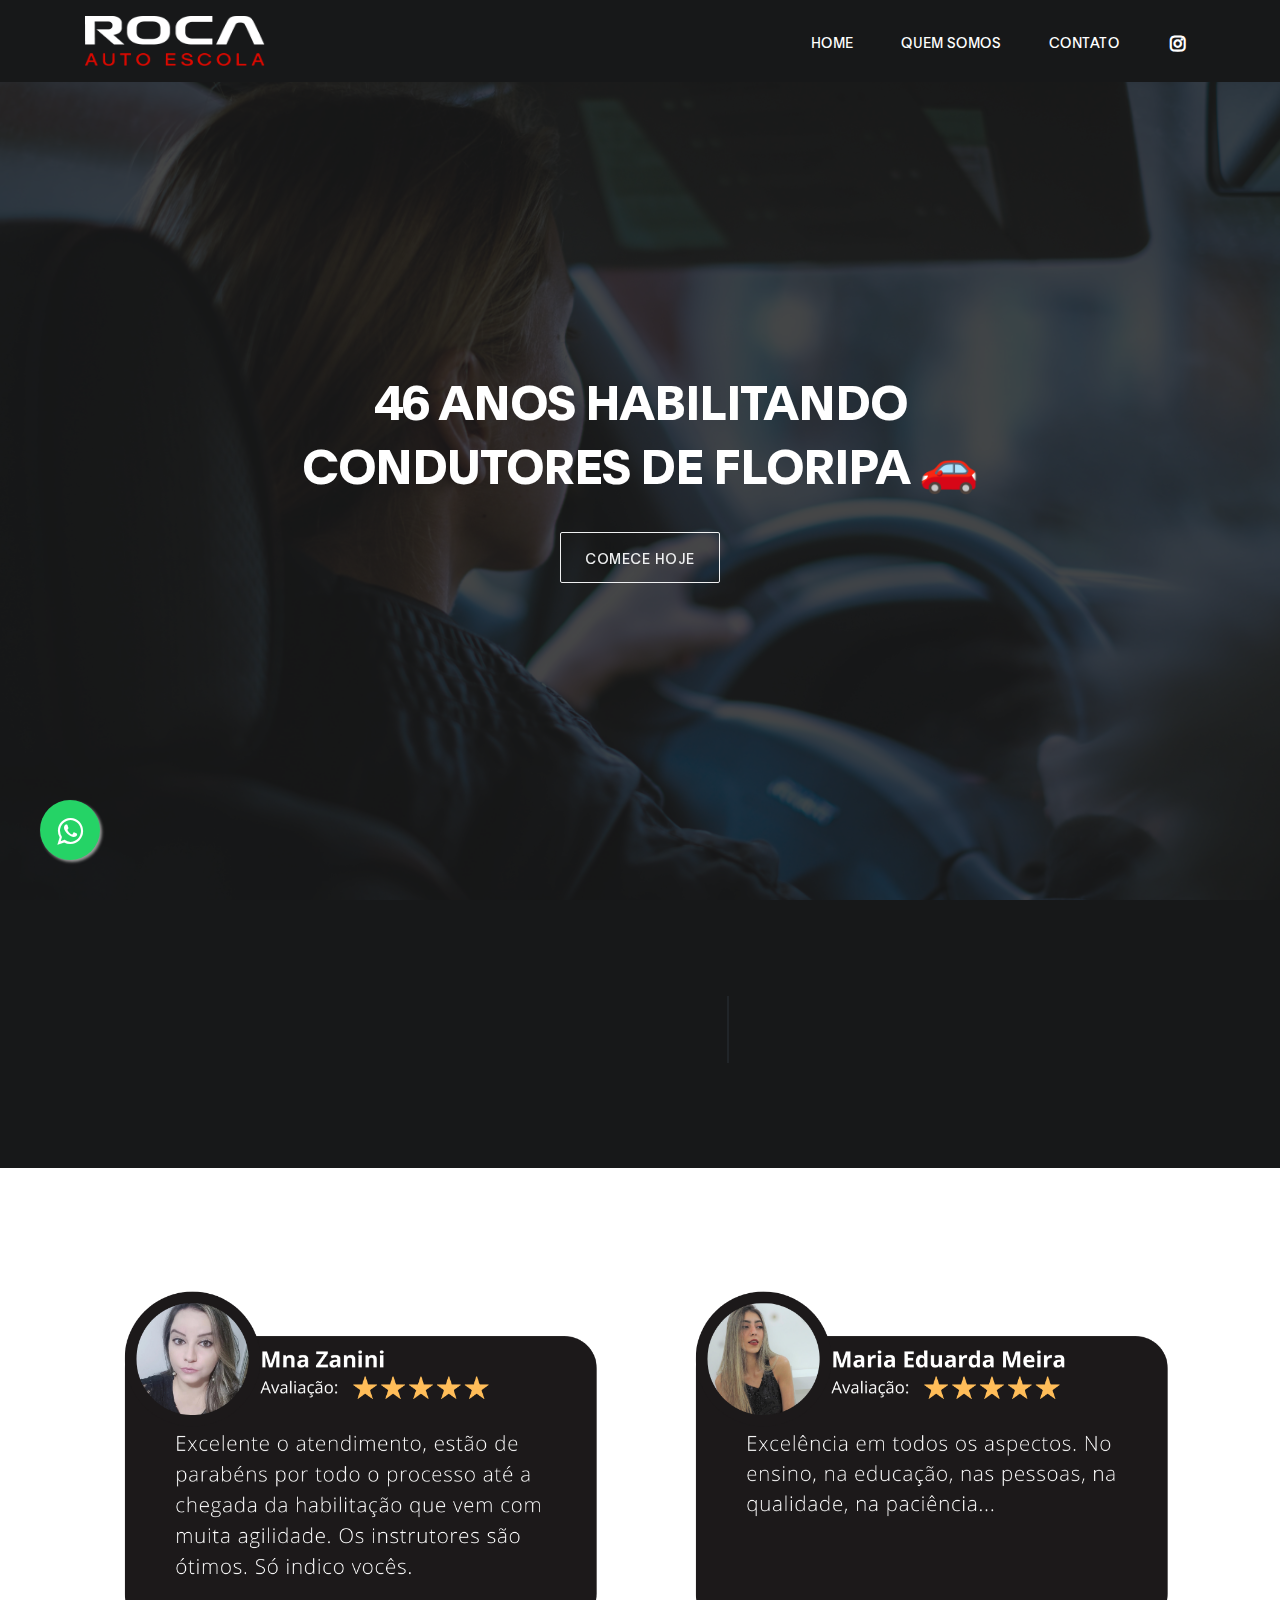
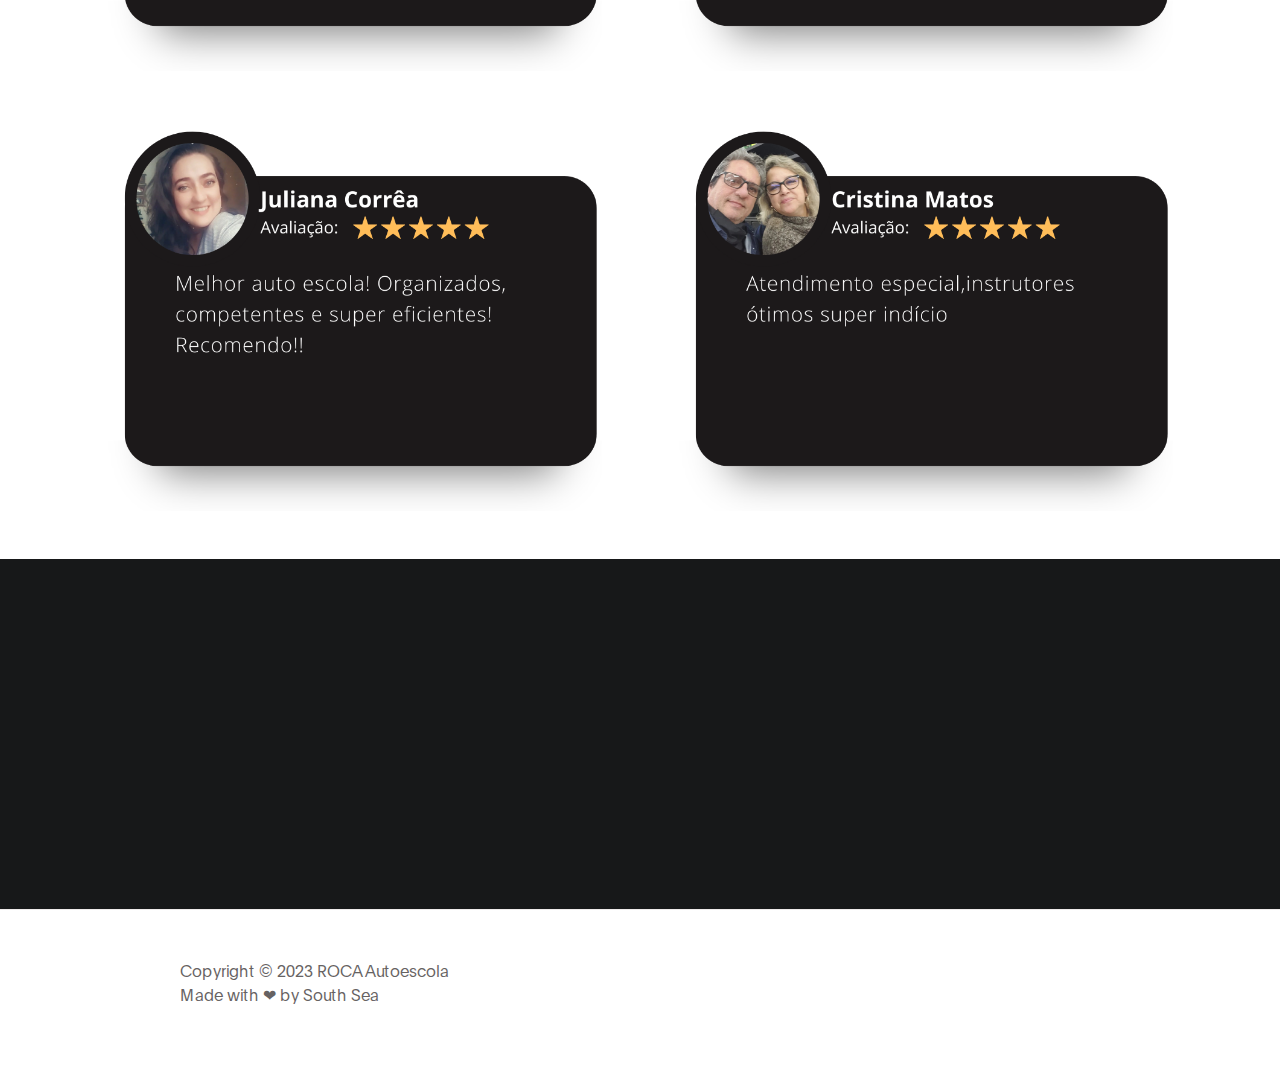
<file: oldindex.html>
<!DOCTYPE html>
<html lang="en">
<head>
    <!-- Google tag (gtag.js) -->
<script async src="https://www.googletagmanager.com/gtag/js?id=G-4B7NQQ0NR2">
</script>
<script>
  window.dataLayer = window.dataLayer || [];
  function gtag(){dataLayer.push(arguments);}
  gtag('js', new Date());

  gtag('config', 'G-4B7NQQ0NR2');
</script>
    <link rel="icon" type="image/x-icon" href="/images/favicon.png">
     <title>Roca Autoescola</title>

     <meta charset="UTF-8">
     <meta http-equiv="X-UA-Compatible" content="IE=Edge">
     <meta name="description" content="">
     <meta name="keywords" content="">
     <meta name="author" content="">
     <meta name="viewport" content="width=device-width, initial-scale=1, maximum-scale=1">

     <link rel="stylesheet" href="css/bootstrap.min.css">
     <link rel="stylesheet" href="css/font-awesome.min.css">
     <link rel="stylesheet" href="css/aos.css">

     <!-- MAIN CSS -->
     <link rel="stylesheet" href="css/tooplate-gymso-style.css">
<!--
Tooplate 2119 Gymso Fitness
https://www.tooplate.com/view/2119-gymso-fitness
-->
<!-- Google tag (gtag.js) -->
<script async src="https://www.googletagmanager.com/gtag/js?id=G-6W9ED85KZ9"></script>
<script>
  window.dataLayer = window.dataLayer || [];
  function gtag(){dataLayer.push(arguments);}
  gtag('js', new Date());

  gtag('config', 'G-6W9ED85KZ9');
</script>
</head>
<body data-spy="scroll" data-target="#navbarNav" data-offset="50">

    <!-- MENU BAR -->
    <nav class="navbar navbar-expand-lg fixed-top">
        <div class="container">

            <img src="/images/logobranco.png" alt="logo" width="180" height="50">
            <!-- <a class="navbar-brand" href="index.html" > &nbsp; Lari</a> -->

            <button class="navbar-toggler" type="button" data-toggle="collapse" data-target="#navbarNav" aria-controls="navbarNav" aria-expanded="false"
                aria-label="Toggle navigation">
                <span class="navbar-toggler-icon"></span>
            </button>

            <div class="collapse navbar-collapse" id="navbarNav">
                <ul class="navbar-nav ml-lg-auto">
                    <li class="nav-item">
                        <a href="/index.html" class="nav-link smoothScroll">Home</a>
                    </li>

                    <!-- <li class="nav-item">
                        <a href="#class" class="nav-link smoothScroll">Palestras</a>
                    </li> -->

                     <!-- <li class="nav-item">
                        <a href="#class" class="nav-link smoothScroll">Blog</a>
                    </li> -->

                    <li class="nav-item">
                        <a href="/sobre.html" class="nav-link smoothScroll">Quem somos</a>
                    </li>

                    <li class="nav-item">
                        <a href="https://wa.me/48999449870" class="nav-link smoothScroll">Contato</a>
                    </li>
                </ul>

                <ul class="social-icon ml-lg-3">
                    <!-- <li><a href="https://fb.com/tooplate" class="fa fa-facebook"></a></li> -->
                    <!-- <li><a href="#" class="fa fa-twitter"></a></li> -->
                    <li><a href="https://www.instagram.com/autoescola.roca/" class="fa fa-instagram"></a></li>
                </ul>
            </div>

        </div>
    </nav>


     <!-- HERO -->
     <section class="hero d-flex flex-column justify-content-center align-items-center" id="home">

            <div class="bg-overlay"></div>

               <div class="container">
                    <div class="row">

                         <div class="col-lg-8 col-md-10 mx-auto col-12">
                              <div class="hero-text mt-5 text-center">

                                    <!-- <h6 data-aos="fade-up" data-aos-delay="300">Cursos EAD</h6> -->

                                    <h1 class="text-white" data-aos="fade-up" data-aos-delay="500">46 anos habilitando condutores de Floripa 🚗</h1>

                                    <!-- <a href="https://wa.me/48999449870" class="btn custom-btn mt-3" data-aos="fade-up" data-aos-delay="600">Comece hoje</a> -->

                                    <a href="https://wa.me/48999449870" class="btn custom-btn bordered mt-3" data-aos="fade-up" data-aos-delay="700">comece hoje</a>
                                   
                              </div>
                         </div>

                    </div>
               </div>
     </section>
     <!-- ABOUT -->

     <section class="feature" id="feature">
        <div class="container">
            <div class="row">

                <div class="d-flex flex-column justify-content-center ml-lg-auto mr-lg-5 col-lg-5 col-md-6 col-12">
                    <h2 class="mb-3 text-white" data-aos="fade-up" data-aos-delay="300">Fala, futuro motorista 👋</h2>


                    <!-- <h6 class="mb-4" data-aos="fade-up">Academia do Motorista é uma comunidade que busca conhecimento e clareza nos seus objetivos. Temos o propósito de melhorar continuamente até alcançar o sucesso desejado. Nessa comunidade, o objetivo é juntar conhecimento, dicas e informações, tudo em um único lugar! Queremos transformar vidas! 
                    </h6> -->
    
                    <p data-aos="fade-up" data-aos-delay="200">Procurando tirar a carteira de habilitação, ixtepô?</p>


                    <!-- <a href="https://wa.me/48999449870" class="btn custom-btn bg-color mt-3" data-aos="fade-up" data-aos-delay="300" data-toggle="modal" >MATRÍCULE-SE HOJE MESMO</a> -->
                </div>

                <div class="mr-lg-auto mt-3 col-lg-4 col-md-6 col-12">
                     <div class="about-working-hours">
                          <div>

                            <a href="https://wa.me/48999449870" class="btn custom-btn bg-color mt-3" data-aos="fade-up" data-aos-delay="300" data-toggle="modal" >MATRÍCULE-SE HOJE MESMO</a>
                            <!-- <p data-aos="fade-up" data-aos-delay="400">• Procurando tirar a carteira de habilitação, ixtepô?</p>
                            <p data-aos="fade-up" data-aos-delay="400">• Tire sua CNH com a gente</p>
                            <p data-aos="fade-up" data-aos-delay="400">• E da seta seu mazanza</p>
                            <p data-aos="fade-up" data-aos-delay="400">• Info 👈🏼</p> -->
                               </div>
                          </div>
                     </div>
                </div>

            </div>
        </div>
    </section>



     <!-- <section class="about section" id="about">
        <div class="container">
             <div class="row">

                     <div class="">
                        CLASS ACIMA >>> mt-lg-5 mb-lg-0 mb-4 col-lg-5 col-md-10 mx-auto col-12
                         <h2 class="mb-4" data-aos="fade-up" data-aos-delay="300">Fala, motorista 👋</h2>

                         <p data-aos="fade-up" data-aos-delay="400">• Curso online, pode ser feito de qualquer lugar</p>
                         <p data-aos="fade-up" data-aos-delay="400">• Reconhecido em todo território nacional</p>
                         <p data-aos="fade-up" data-aos-delay="400">• Para motoristas de todas as áreas</p>
                         <p data-aos="fade-up" data-aos-delay="400">• Materiais e conteúdo para seu aprimoramento</p>

                         <p data-aos="fade-up" data-aos-delay="500">🥗 Compartilhamos dicas de alimentação, treinos e lifestyle em nossas redes 👉 <a rel="nofollow" href="https://www.instagram.com/formafitnessfloripa/" target="_parent">@formafitnessfloripa</a>

                     </div>

                     div class="ml-lg-auto col-lg-3 col-md-6 col-12" data-aos="fade-up" data-aos-delay="700">
                         <div class="team-thumb">
                             <img src="images/forma1.jpg" class="img-fluid" alt="Trainer">

                             <div class="team-info d-flex flex-column">

                                 <h3>Lagoa da Conceição</h3>
                                 <span>Unidade 1</span>

                                 <ul class="social-icon mt-3">
                                     <li><a href="https://www.instagram.com/academiadomotorista/" class="fa fa-instagram"></a></li>
                                 </ul>
                             </div>
                         </div>
                     </div>

                     <div class="mr-lg-auto mt-5 mt-lg-0 mt-md-0 col-lg-3 col-md-6 col-12" data-aos="fade-up" data-aos-delay="800">
                         <div class="team-thumb">
                             <img src="images/forma2.jpg" class="img-fluid" alt="Trainer">

                             <div class="team-info d-flex flex-column">

                                 <h3>Cachoeira do bom jesus</h3>
                                 <span>Unidade 2</span>

                                 <ul class="social-icon mt-3">
                                     <li><a href="https://www.instagram.com/academiadomotorista/" class="fa fa-instagram"></a></li>
                                     
                                 </ul>
                             </div>
                         </div>
                     </div>

                     <div class="about-working-hours">
                        <div>
  
                              <h2 class="mb-4" data-aos="fade-up" data-aos-delay="500">Horário de funcionamento</h2>
  
                             
                             </div>
                        </div>
                        <div class="d-flex flex-column justify-content-center ml-lg-auto mr-lg-5 col-lg-5 col-md-6 col-12">
                   
            
                        
            
                        </div>

             </div>
        </div>
</section>
     </section> -->


     <!-- CLASS -->
     <!-- <section class="class section" id="class">
               <div class="container">
                    <div class="row">

                            <div class="col-lg-12 col-12 text-center mb-5">
                                <h6 data-aos="fade-up">para motoristas de todas as áreas</h6>

                                <h2 data-aos="fade-up" data-aos-delay="200">Conheça nossos cursos:</h2>
                             </div>

                            <div class="col-lg-4 col-md-6 col-12" data-aos="fade-up" data-aos-delay="400">
                                <div class="class-thumb">
                                    <span class="class-price">R$296</span>
                                    <img src="images/Frame 2 (6).png" class="img-fluid" alt="Class">

                                    <div class="class-info">
                                        <h3 class="mb-1">Carga <br> indivisível</h3>

                                        <span><strong>Professor</strong> - Bella</span>


                                        <a href="https://ead-checkout.bludata.net/?p=9840bedc-3552-45a8-bef4-9d5560345929" class="btn custom-btn bg-color mt-3" data-aos="fade-up" data-aos-delay="300" data-toggle="modal" >comprar agora</a>
                                        
                                        <p class="mt-3">Lorem ipsum dolor sit amet, consectetur adipiscing</p>
                                    </div>
                                </div>
                            </div>

                            <div class="mt-5 mt-lg-0 mt-md-0 col-lg-4 col-md-6 col-12" data-aos="fade-up" data-aos-delay="500">
                                <div class="class-thumb">
                                    <span class="class-price">R$296</span>
                                    <img src="images/Frame 2 (1).png" class="img-fluid" alt="Class">

                                    <div class="class-info">
                                        <h3 class="mb-1">Coletivo de passageiros</h3>

                                        <span><strong>Professor</strong> - Mary</span>


                                        <a href="https://ead-checkout.bludata.net/?p=70fa6fbe-24e7-4882-95a3-b4f83239f38a" class="btn custom-btn bg-color mt-3" data-aos="fade-up" data-aos-delay="300" data-toggle="modal" >comprar agora</a>


                                        <p class="mt-3">Lorem ipsum dolor sit amet, consectetur adipiscing</p>
                                    </div>
                                </div>
                            </div>

                            <div class="mt-5 mt-lg-0 col-lg-4 col-md-6 col-12" data-aos="fade-up" data-aos-delay="600">
                                <div class="class-thumb">
                                    <span class="class-price">R$296</span>
                                    <img src="images/Frame 2 (2).png" class="img-fluid" alt="Class">

                                    <div class="class-info">
                                        <h3 class="mb-1">Veículo de emergência</h3>

                                        <span><strong>Professor</strong> - Cathe</span>


                                        <a href="https://ead-checkout.bludata.net/?p=5c70e300-d8e7-4f7f-9bf3-1bf310911eea" class="btn custom-btn bg-color mt-3" data-aos="fade-up" data-aos-delay="300" data-toggle="modal" >comprar agora</a>


                                        <p class="mt-3">Lorem ipsum dolor sit amet, consectetur adipiscing</p>
                                    </div>
                                </div>
                            </div>
        


                        </div>
                    </div>
          </section> -->
          <!-- <section class="" id="">
            <div class="container">
                 <div class="row">

                            <div class="mt-5 mt-lg-0 mt-md-0 col-lg-4 col-md-6 col-12" data-aos="fade-up" data-aos-delay="500">
                                <div class="class-thumb">
                                    <span class="class-price">R$97</span>
                                    <img src="images/Frame 2 (3).png" class="img-fluid" alt="Class">

                                    <div class="class-info">
                                        <h3 class="mb-1">Direção defensiva</h3>

                                        <span><strong>Professor</strong> - Mary</span>


                                        <a href="https://ead-checkout.bludata.net/?p=acb190c6-6539-4237-8cdc-c4e01d8fbdf1" class="btn custom-btn bg-color mt-3" data-aos="fade-up" data-aos-delay="300" data-toggle="modal" >comprar agora</a>


                                        <p class="mt-3">Lorem ipsum dolor sit amet, consectetur adipiscing</p>
                                    </div>
                                </div>
                            </div>

                            <div class="mt-5 mt-lg-0 mt-md-0 col-lg-4 col-md-6 col-12" data-aos="fade-up" data-aos-delay="500">
                                <div class="class-thumb">
                                    <span class="class-price">R$97</span>
                                    <img src="images/Frame 2 (4).png" class="img-fluid" alt="Class">

                                    <div class="class-info">
                                        <h3 class="mb-1">Primeiros socorros</h3>

                                        <span><strong>Professor</strong> - Mary</span>


                                        <a href="https://ead-checkout.bludata.net/?p=2a7d551b-4ec4-4c18-bf1c-f5fc9448f82d" class="btn custom-btn bg-color mt-3" data-aos="fade-up" data-aos-delay="300" data-toggle="modal" >comprar agora</a>


                                        <p class="mt-3">Lorem ipsum dolor sit amet, consectetur adipiscing</p>
                                    </div>
                                </div>
                            </div>


                            <div class="mt-5 mt-lg-0 mt-md-0 col-lg-4 col-md-6 col-12" data-aos="fade-up" data-aos-delay="500">
                                <div class="class-thumb">
                                    <span class="class-price">R$200</span>
                                    <img src="images/Frame 2 (5).png" class="img-fluid" alt="Class">

                                    <div class="class-info">
                                        <h3 class="mb-1">Todas atualizações</h3>

                                        <span><strong>Professor</strong> - Mary</span>


                                        <a href="https://api.whatsapp.com/message/JWBESQ462TEME1?autoload=1&app_absent=0" class="btn custom-btn bg-color mt-3" data-aos="fade-up" data-aos-delay="300" data-toggle="modal" >comprar agora</a>


                                        <p class="mt-3">Lorem ipsum dolor sit amet, consectetur adipiscing</p>
                                    </div>
                                </div>
                            </div>




                    </div>
               </div>
     </section> -->


    

     <!-- CONTACT -->


     <div class="container">
        <br>
        <!-- <h2>Nosso trabalho</h2> -->
        <h2 class="mb-4" data-aos="fade-up" data-aos-delay="600">Depoimentos <span></span></h2>

        <div class="gallery">
          <div class="gallery-item">
            <img
              class="gallery-image"
              src="/images/depo1.png"
              alt="person writing in a notebook beside by an iPad, laptop, printed photos, spectacles, and a cup of coffee on a saucer"
            />
          </div>

          <div class="gallery-item">
            <img
              class="gallery-image"
              src="/images/depo2.png"
              alt="sunset behind San Francisco city skyline"
            />
          </div>

          <div class="gallery-item">
            <img
              class="gallery-image"
              src="/images/depo3.png"
              alt="people holding umbrellas on a busy street at night lit by street lights and illuminated signs in Tokyo, Japan"
            />
          </div>

          <div class="gallery-item">
            <img
              class="gallery-image"
              src="/images/depo4.png"
              alt="car interior from central back seat position showing driver and blurred view through windscreen of a busy road at night"
            />
          </div>

         

          
        </div>
      </div>




<br>
<br>

<section class="feature" id="feature">
    <div class="container">
        <div class="row">

            <div class="d-flex flex-column justify-content-center ml-lg-auto mr-lg-5 ">
                <!-- <h2 class="mb-3 text-white" data-aos="fade-up">Nova aqui?</h2> -->

                <h6 class="mb-4 text-white" data-aos="fade-up">Se você está procurando uma auto escola de qualidade, não procure mais! Entre em contato conosco hoje mesmo para saber mais sobre nossos cursos e como podemos ajudá-lo a se tornar um motorista confiante e habilidoso.
                </h6>

                <!-- <p data-aos="fade-up" data-aos-delay="200">O maior erro do Motorista Profissional é achar que não tem mais o que aprender.</p> -->

                <a href="https://api.whatsapp.com/send/?phone=48999449870&text&type=phone_number&app_absent=0" class="btn custom-btn bg-color mt-3" data-aos="fade-up" data-aos-delay="300" data-toggle="modal" >FALE CONOSCO</a>
            </div>

            <!-- <div class="mr-lg-auto mt-3 col-lg-4 col-md-6 col-12">
                 
                 </div> -->
            </div>

        </div>
    </div>
</section>
     <!-- FOOTER -->
     <footer class="site-footer">
          <div class="container">
               <div class="row">

                    <div class="ml-auto col-lg-4 col-md-5">
                        <p class="copyright-text">Copyright &copy; 2023 ROCA Autoescola
                        
                        <br>Made with ❤ by <a href="https://southsea.com.br">South Sea</a></p>
                    </div>

                    <div class="d-flex justify-content-center mx-auto col-lg-5 col-md-7 col-12">
                        <!-- <p class="mr-4">
                            <i class="fa fa-envelope-o mr-1"></i>
                            <a href="#">.martial@gmail.com</a>
                        </p> -->

                        <!-- <p><i class="fa fa-phone mr-1"></i> +351 962 875 805</p> -->
                    </div>
                    
               </div>
          </div>
     </footer>

    <!-- Modal -->
    <div class="modal fade" id="membershipForm" tabindex="-1" role="dialog" aria-labelledby="membershipFormLabel" aria-hidden="true">
      <div class="modal-dialog" role="document">

        <div class="modal-content">
          <div class="modal-header">

            <h2 class="modal-title" id="membershipFormLabel">Inicie hoje seu treino</h2>

            <button type="button" class="close" data-dismiss="modal" aria-label="Close">
              <span aria-hidden="true">&times;</span>
            </button>
          </div>

          <div class="modal-body">
            <form class="membership-form webform" role="form">
                <input type="text" class="form-control" name="cf-name" placeholder="Nome completo">

                <input type="email" class="form-control" name="cf-email" placeholder="seuemail@email.com">

                <input type="tel" class="form-control" name="cf-phone" placeholder="(48) 99999-9999" required>

                <textarea class="form-control" rows="3" name="cf-message" placeholder="Observações"></textarea>

                <button type="submit" class="form-control" id="submit-button" name="submit">Enviar</button>

                <div class="custom-control custom-checkbox">
                    <input type="checkbox" class="custom-control-input" id="signup-agree">
                    <label class="custom-control-label text-small text-muted" for="signup-agree">Eu concordo com os <a href="#">Termos &amp; Condições</a>
                    </label>
                </div>
            </form>
          </div>

          <div class="modal-footer"></div>

        </div>
      </div>
    </div>

     <!-- SCRIPTS -->
     <script src="js/jquery.min.js"></script>
     <script src="js/bootstrap.min.js"></script>
     <script src="js/aos.js"></script>
     <script src="js/smoothscroll.js"></script>
     <script src="js/custom.js"></script>

     <a href="https://wa.me/48999449870" class="whatsApp" target="_blank"><i class="fa fa-whatsapp my-whatsApp"></i></a>



</body>
</html>
</file>
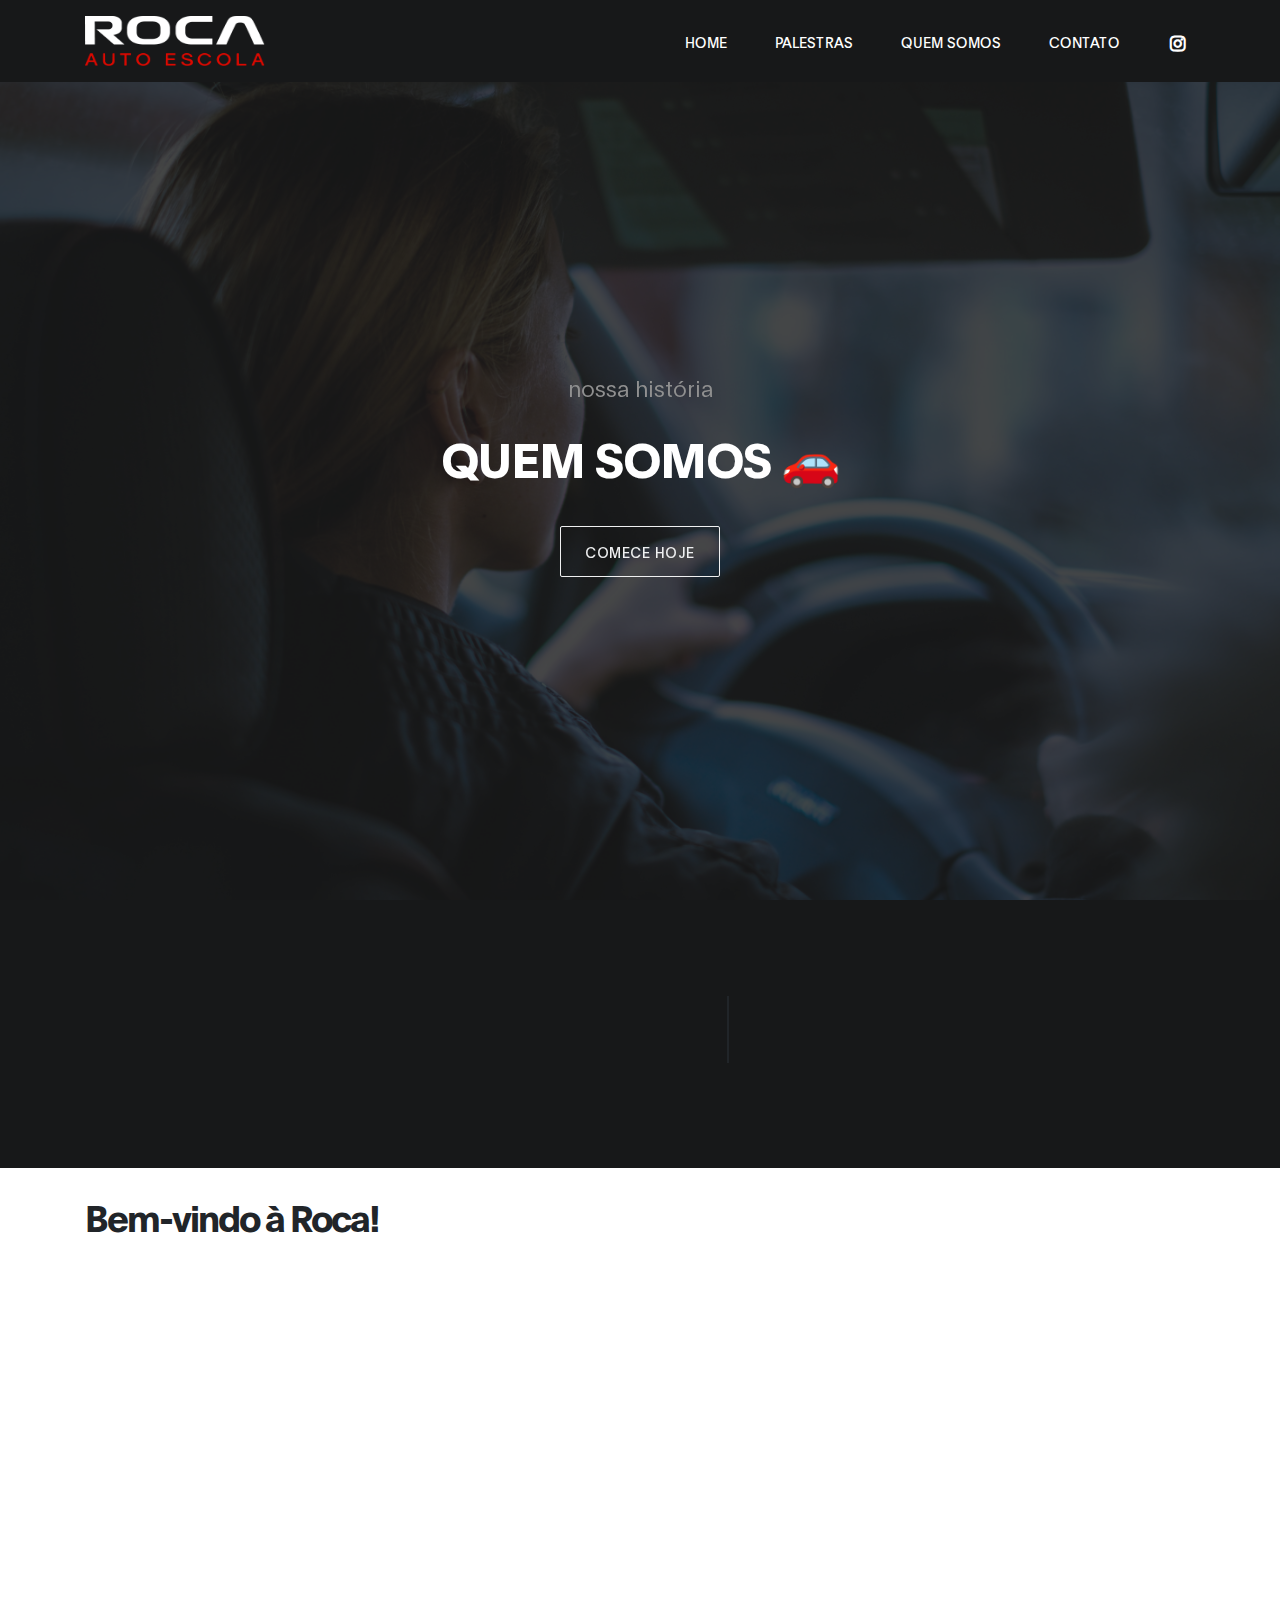
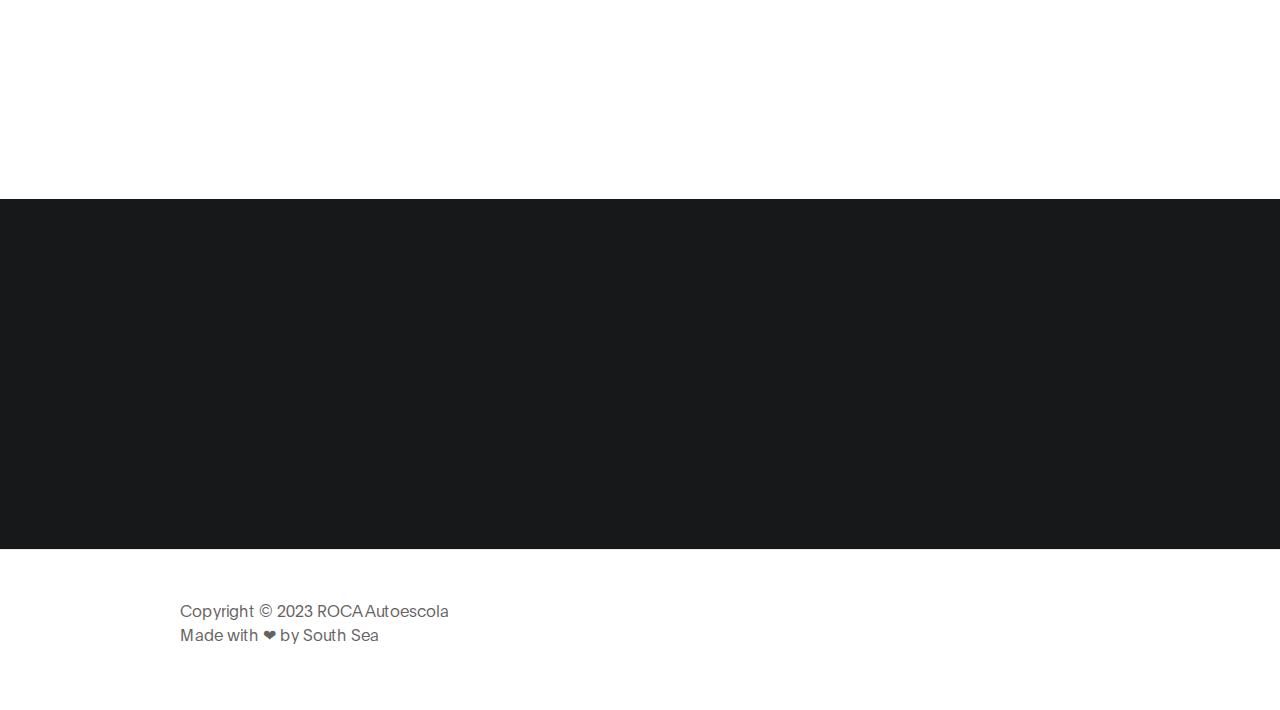
<file: sobre.html>
<!DOCTYPE html>
<html lang="en">
<head>
    <link rel="icon" type="image/x-icon" href="/images/base_icon_transparent_background (convert.io).png">
     <title>Roca Autoescola</title>

     <meta charset="UTF-8">
     <meta http-equiv="X-UA-Compatible" content="IE=Edge">
     <meta name="description" content="">
     <meta name="keywords" content="">
     <meta name="author" content="">
     <meta name="viewport" content="width=device-width, initial-scale=1, maximum-scale=1">

     <link rel="stylesheet" href="css/bootstrap.min.css">
     <link rel="stylesheet" href="css/font-awesome.min.css">
     <link rel="stylesheet" href="css/aos.css">

     <!-- MAIN CSS -->
     <link rel="stylesheet" href="css/tooplate-gymso-style.css">
<!--
Tooplate 2119 Gymso Fitness
https://www.tooplate.com/view/2119-gymso-fitness
-->
</head>
<body data-spy="scroll" data-target="#navbarNav" data-offset="50">

    <!-- MENU BAR -->
    <nav class="navbar navbar-expand-lg fixed-top">
        <div class="container">

            <img src="/images/logobranco.png" alt="logo" width="180" height="50">
            <!-- <a class="navbar-brand" href="index.html" > &nbsp; Lari</a> -->

            <button class="navbar-toggler" type="button" data-toggle="collapse" data-target="#navbarNav" aria-controls="navbarNav" aria-expanded="false"
                aria-label="Toggle navigation">
                <span class="navbar-toggler-icon"></span>
            </button>

            <div class="collapse navbar-collapse" id="navbarNav">
                <ul class="navbar-nav ml-lg-auto">
                    <li class="nav-item">
                        <a href="/index.html" class="nav-link smoothScroll">Home</a>
                    </li>

                    <li class="nav-item">
                        <a href="#class" class="nav-link smoothScroll">Palestras</a>
                    </li>

                     <!-- <li class="nav-item">
                        <a href="#class" class="nav-link smoothScroll">Blog</a>
                    </li> -->

                    <li class="nav-item">
                        <a href="/sobre.html" class="nav-link smoothScroll">Quem somos</a>
                    </li>

                    <li class="nav-item">
                        <a href="https://wa.me/48999449870" class="nav-link smoothScroll">Contato</a>
                    </li>
                </ul>

                <ul class="social-icon ml-lg-3">
                    <!-- <li><a href="https://fb.com/tooplate" class="fa fa-facebook"></a></li> -->
                    <!-- <li><a href="#" class="fa fa-twitter"></a></li> -->
                    <li><a href="https://www.instagram.com/autoescola.roca/" class="fa fa-instagram"></a></li>
                </ul>
            </div>

        </div>
    </nav>


     <!-- HERO -->
     <section class="hero d-flex flex-column justify-content-center align-items-center" id="home">

            <div class="bg-overlay"></div>

               <div class="container">
                    <div class="row">

                         <div class="col-lg-8 col-md-10 mx-auto col-12">
                              <div class="hero-text mt-5 text-center">

                                    <h6 data-aos="fade-up" data-aos-delay="300">nossa história</h6>

                                    <h1 class="text-white" data-aos="fade-up" data-aos-delay="500">Quem somos 🚗</h1>

                                    <!-- <a href="https://wa.me/48999449870" class="btn custom-btn mt-3" data-aos="fade-up" data-aos-delay="600">Comece hoje</a> -->

                                    <a href="https://wa.me/48999449870" class="btn custom-btn bordered mt-3" data-aos="fade-up" data-aos-delay="700">comece hoje</a>
                                   
                              </div>
                         </div>

                    </div>
               </div>
     </section>
     <!-- ABOUT -->

     <section class="feature" id="feature">
        <div class="container">
            <div class="row">

                <div class="d-flex flex-column justify-content-center ml-lg-auto mr-lg-5 col-lg-5 col-md-6 col-12">
                    <h2 class="mb-3 text-white" data-aos="fade-up" data-aos-delay="300">Fala, futuro motorista 👋</h2>


                    <!-- <h6 class="mb-4" data-aos="fade-up">Academia do Motorista é uma comunidade que busca conhecimento e clareza nos seus objetivos. Temos o propósito de melhorar continuamente até alcançar o sucesso desejado. Nessa comunidade, o objetivo é juntar conhecimento, dicas e informações, tudo em um único lugar! Queremos transformar vidas! 
                    </h6> -->
    
                    <p data-aos="fade-up" data-aos-delay="200">Procurando tirar a carteira de habilitação, ixtepô?</p>


                    <!-- <a href="https://wa.me/48999449870" class="btn custom-btn bg-color mt-3" data-aos="fade-up" data-aos-delay="300" data-toggle="modal" >MATRÍCULE-SE HOJE MESMO</a> -->
                </div>

                <div class="mr-lg-auto mt-3 col-lg-4 col-md-6 col-12">
                     <div class="about-working-hours">
                          <div>

                            <a href="https://wa.me/48999449870" class="btn custom-btn bg-color mt-3" data-aos="fade-up" data-aos-delay="300" data-toggle="modal" >MATRÍCULE-SE HOJE MESMO</a>
                            <!-- <p data-aos="fade-up" data-aos-delay="400">• Procurando tirar a carteira de habilitação, ixtepô?</p>
                            <p data-aos="fade-up" data-aos-delay="400">• Tire sua CNH com a gente</p>
                            <p data-aos="fade-up" data-aos-delay="400">• E da seta seu mazanza</p>
                            <p data-aos="fade-up" data-aos-delay="400">• Info 👈🏼</p> -->
                               </div>
                          </div>
                     </div>
                </div>

            </div>
        </div>
    </section>



    


    

     <!-- CONTACT -->


     <div class="container">
        <br>
        <h2>Bem-vindo à Roca!</h2>
        <h4 class="mb-4" data-aos="fade-up" data-aos-delay="600"> 
            
            <br>
            Nós somos uma empresa dedicada a fornecer a melhor educação de condução para nossos alunos. 
            <br>
            <br>
            Nossos instrutores são altamente qualificados e experientes, e nosso objetivo é ajudar nossos alunos a se tornarem motoristas seguros e responsáveis.
<br>
<br>
            Oferecemos uma ampla variedade de cursos, desde aulas básicas para iniciantes até cursos avançados para motoristas experientes. Nossas aulas são ministradas em veículos modernos e bem equipados, e nossas instalações são confortáveis e acolhedoras.
            <br>
            <br>
            Na nossa auto escola, acreditamos que aprender a dirigir deve ser uma experiência divertida e gratificante. É por isso que nos esforçamos para tornar nossas aulas interessantes e envolventes, com muita prática prática e feedback construtivo.
            <br>
            <br>
             <span></span></h4>

        
      </div>




<br>
<br>

<section class="feature" id="feature">
    <div class="container">
        <div class="row">

            <div class="d-flex flex-column justify-content-center ml-lg-auto mr-lg-5 ">
                <!-- <h2 class="mb-3 text-white" data-aos="fade-up">Nova aqui?</h2> -->

                <h6 class="mb-4 text-white" data-aos="fade-up">Se você está procurando uma auto escola de qualidade, não procure mais! Entre em contato conosco hoje mesmo para saber mais sobre nossos cursos e como podemos ajudá-lo a se tornar um motorista confiante e habilidoso.

                </h6>

                <!-- <p data-aos="fade-up" data-aos-delay="200">O maior erro do Motorista Profissional é achar que não tem mais o que aprender.</p> -->

                <a href="https://api.whatsapp.com/send/?phone=48999449870&text&type=phone_number&app_absent=0" class="btn custom-btn bg-color mt-3" data-aos="fade-up" data-aos-delay="300" data-toggle="modal" >FALE CONOSCO</a>
            </div>

            <!-- <div class="mr-lg-auto mt-3 col-lg-4 col-md-6 col-12">
                 
                 </div> -->
            </div>

        </div>
    </div>
</section>
     <!-- FOOTER -->
     <footer class="site-footer">
          <div class="container">
               <div class="row">

                    <div class="ml-auto col-lg-4 col-md-5">
                        <p class="copyright-text">Copyright &copy; 2023 ROCA Autoescola
                        
                        <br>Made with ❤ by <a href="https://southsea.com.br">South Sea</a></p>
                    </div>

                    <div class="d-flex justify-content-center mx-auto col-lg-5 col-md-7 col-12">
                        <!-- <p class="mr-4">
                            <i class="fa fa-envelope-o mr-1"></i>
                            <a href="#">.martial@gmail.com</a>
                        </p> -->

                        <!-- <p><i class="fa fa-phone mr-1"></i> +351 962 875 805</p> -->
                    </div>
                    
               </div>
          </div>
     </footer>

    <!-- Modal -->
    <div class="modal fade" id="membershipForm" tabindex="-1" role="dialog" aria-labelledby="membershipFormLabel" aria-hidden="true">
      <div class="modal-dialog" role="document">

        <div class="modal-content">
          <div class="modal-header">

            <h2 class="modal-title" id="membershipFormLabel">Inicie hoje seu treino</h2>

            <button type="button" class="close" data-dismiss="modal" aria-label="Close">
              <span aria-hidden="true">&times;</span>
            </button>
          </div>

          <div class="modal-body">
            <form class="membership-form webform" role="form">
                <input type="text" class="form-control" name="cf-name" placeholder="Nome completo">

                <input type="email" class="form-control" name="cf-email" placeholder="seuemail@email.com">

                <input type="tel" class="form-control" name="cf-phone" placeholder="(48) 99999-9999" required>

                <textarea class="form-control" rows="3" name="cf-message" placeholder="Observações"></textarea>

                <button type="submit" class="form-control" id="submit-button" name="submit">Enviar</button>

                <div class="custom-control custom-checkbox">
                    <input type="checkbox" class="custom-control-input" id="signup-agree">
                    <label class="custom-control-label text-small text-muted" for="signup-agree">Eu concordo com os <a href="#">Termos &amp; Condições</a>
                    </label>
                </div>
            </form>
          </div>

          <div class="modal-footer"></div>

        </div>
      </div>
    </div>

     <!-- SCRIPTS -->
     <script src="js/jquery.min.js"></script>
     <script src="js/bootstrap.min.js"></script>
     <script src="js/aos.js"></script>
     <script src="js/smoothscroll.js"></script>
     <script src="js/custom.js"></script>

</body>
</html>
</file>
<file: css/tooplate-gymso-style.css>
/*

Tooplate 2119 Gymso Fitness

https://www.tooplate.com/view/2119-gymso-fitness

*/

@font-face {
  font-family: "Plain";
  src: url("../fonts/Plain-Regular.woff2") format("woff2"),
    url("../fonts/Plain-Regular.woff") format("woff");
  font-weight: normal;
  font-style: normal;
}

@font-face {
  font-family: "Plain";
  src: url("../fonts/Plain-Light.woff2") format("woff2"),
    url("../fonts/Plain-Light.woff") format("woff");
  font-weight: 300;
  font-style: normal;
}

@font-face {
  font-family: "Plain";
  src: url("../fonts/Plain-Bold.woff2") format("woff2"),
    url("../fonts/Plain-Bold.woff") format("woff");
  font-weight: bold;
  font-style: normal;
}

:root {
  --primary-color: #dc0900;
  --white-color: #ffffff;
  --dark-color: #171819;
  --about-bg-color: #f9f9f9;

  --gray-color: #909090;
  --link-color: #404040;
  --p-color: #666262;

  --base-font-family: "Plain", sans-serif;
  --font-weight-bold: bold;
  --font-weight-normal: normal;
  --font-weight-light: 300;
  --font-weight-thin: 100;

  --h1-font-size: 48px;
  --h2-font-size: 36px;
  --h3-font-size: 28px;
  --h4-font-size: 24px;
  --h5-font-size: 22px;
  --h6-font-size: 22px;
  --p-font-size: 18px;
  --base-font-size: 16px;
  --menu-font-size: 14px;

  --border-radius-large: 100%;
  --border-radius-small: 2px;
}

body {
  background: var(--white-color);
  font-family: var(--base-font-family);
}

/*---------------------------------------
     TYPOGRAPHY              
  -----------------------------------------*/

h1,
h2,
h3,
h4,
h5,
h6 {
  font-weight: var(--font-weight-thin);
  line-height: normal;
}

h1 {
  font-size: var(--h1-font-size);
  font-weight: var(--font-weight-bold);
  letter-spacing: -1px;
  text-transform: uppercase;
  margin: 20px 0;
}

h2 {
  font-size: var(--h2-font-size);
  font-weight: var(--font-weight-bold);
  letter-spacing: -2px;
}

h3 {
  font-size: var(--h3-font-size);
  font-weight: var(--font-weight-bold);
  letter-spacing: -1px;
  margin: 0;
}

h4 {
  font-size: var(--h4-font-size);
}

h5 {
  font-size: var(--h5-font-size);
}

h6 {
  color: var(--gray-color);
  font-size: var(--h6-font-size);
  line-height: inherit;
  margin: 0;
}

p {
  color: var(--p-color);
  font-size: var(--p-font-size);
  font-weight: var(--font-weight-light);
  line-height: 1.5em;
}

b,
strong {
  font-weight: var(--font-weight-bold);
  letter-spacing: 0;
}

.section {
  padding: 7rem 0;
}

/* BUTTON */

.custom-btn {
  background: transparent;
  border-radius: var(--border-radius-small);
  padding: 14px 24px;
  color: var(--white-color);
  font-size: var(--menu-font-size);
  font-weight: var(--font-weight-normal);
  text-transform: uppercase;
  letter-spacing: 0.5px;
  white-space: nowrap;
  transition: all 0.3s ease;
}

.btncenter {
  background: transparent;
  border-radius: var(--border-radius-small);
  padding: 14px 24px;
  color: var(--white-color);
  font-size: var(--menu-font-size);
  font-weight: var(--font-weight-normal);
  text-transform: uppercase;
  letter-spacing: 0.5px;
  white-space: nowrap;
  transition: all 0.3s ease;
  justify-items: center;
}

.custom-btn:hover {
  color: var(--primary-color);
}

.custom-btn:focus {
  box-shadow: none;
}

.custom-btn.bordered:hover,
.custom-btn.bordered:focus,
.custom-btn.bg-color:hover,
.custom-btn.bg-color:focus {
  background: var(--white-color);
  border-color: transparent;
  color: var(--primary-color);
}

.bordered {
  border: 1px solid #eff0f1;
  color: #eff0f1;
}

.bg-color {
  background: #dc0900;
  color: var(--white-color);
}

/*---------------------------------------
     GENERAL               
  -----------------------------------------*/

* {
  -webkit-box-sizing: border-box;
  -moz-box-sizing: border-box;
  box-sizing: border-box;
}

*::before,
*::after {
  -webkit-box-sizing: border-box;
  -moz-box-sizing: border-box;
  box-sizing: border-box;
}

a {
  color: var(--link-color);
  font-weight: normal;
  text-decoration: none;
  transition: all 0.3s ease;
}

a:hover,
a:active,
a:focus {
  color: var(--primary-color);
  outline: none;
  text-decoration: none;
}

/* BG OVERLAY */

.bg-overlay {
  background: var(--dark-color);
  position: absolute;
  top: 0;
  right: 0;
  bottom: 0;
  left: 0;
  width: 100%;
  height: 100%;
  opacity: 0.8;
}

/*---------------------------------------
     MODAL              
  -----------------------------------------*/

.modal-content {
  padding: 2rem 3rem;
}

.modal-header,
.modal-body,
.modal-footer {
  border: 0;
  padding: 0;
}

.membership-form a {
  color: var(--primary-color);
}

/*---------------------------------------
    FEATURE          
  -----------------------------------------*/

.feature {
  background: var(--dark-color);
  padding: 5rem 0;
}

/*---------------------------------------
     MENU             
  -----------------------------------------*/

.navbar {
  background: var(--dark-color);
  padding: 1rem;
}

.navbar-expand-lg .navbar-nav .nav-link {
  padding-right: 1.5rem;
  padding-left: 1.5rem;
}

.navbar-brand {
  color: var(--white-color);
  font-size: var(--h3-font-size);
  font-weight: var(--font-weight-bold);
  line-height: normal;
  padding-top: 0;
}

.nav-item .nav-link {
  display: block;
  color: var(--white-color);
  font-size: var(--menu-font-size);
  font-weight: var(--font-weight-normal);
  text-transform: uppercase;
  padding: 2px 6px;
}

.nav-item .nav-link.active,
.nav-item .nav-link:hover {
  color: var(--primary-color);
}

.navbar .social-icon li a {
  color: var(--white-color);
}

.navbar-toggler {
  border: 0;
  padding: 0;
  cursor: pointer;
  margin: 0 10px 0 0;
  width: 30px;
  height: 35px;
  outline: none;
}

.navbar-toggler:focus {
  outline: none;
}

.navbar-toggler[aria-expanded="true"] .navbar-toggler-icon {
  background: transparent;
}

.navbar-toggler[aria-expanded="true"] .navbar-toggler-icon::before,
.navbar-toggler[aria-expanded="true"] .navbar-toggler-icon::after {
  transition: top 300ms 50ms ease, -webkit-transform 300ms 350ms ease;
  transition: top 300ms 50ms ease, transform 300ms 350ms ease;
  transition: top 300ms 50ms ease, transform 300ms 350ms ease,
    -webkit-transform 300ms 350ms ease;
  top: 0;
}

.navbar-toggler[aria-expanded="true"] .navbar-toggler-icon::before {
  transform: rotate(45deg);
}

.navbar-toggler[aria-expanded="true"] .navbar-toggler-icon::after {
  transform: rotate(-45deg);
}

.navbar-toggler .navbar-toggler-icon {
  background: var(--primary-color);
  transition: background 10ms 300ms ease;
  display: block;
  width: 30px;
  height: 2px;
  position: relative;
}

.navbar-toggler .navbar-toggler-icon::before,
.navbar-toggler .navbar-toggler-icon::after {
  transition: top 300ms 350ms ease, -webkit-transform 300ms 50ms ease;
  transition: top 300ms 350ms ease, transform 300ms 50ms ease;
  transition: top 300ms 350ms ease, transform 300ms 50ms ease,
    -webkit-transform 300ms 50ms ease;
  position: absolute;
  right: 0;
  left: 0;
  background: var(--primary-color);
  width: 30px;
  height: 2px;
  content: "";
}

.navbar-toggler .navbar-toggler-icon::before {
  top: -8px;
}

.navbar-toggler .navbar-toggler-icon::after {
  top: 8px;
}

/*---------------------------------------
     HERO              
  -----------------------------------------*/

.hero {
  background-image: url("../images/mulherdirigindo.jpg");
  background-size: cover;
  background-position: top;
  background-repeat: no-repeat;
  vertical-align: middle;
  min-height: 100vh;
  position: relative;
}

/*---------------------------------------
     CLASS               
  -----------------------------------------*/

.class-info {
  background: var(--white-color);
  box-shadow: 6px 0 38px rgba(20, 20, 20, 0.1);
  border-radius: 0 0 2px 2px;
  padding: 1rem 2rem;
  position: relative;
}

.class-info img {
  border-radius: 2px 2px 0 0;
}

.class-info strong {
  color: var(--gray-color);
}

.class-price {
  background: var(--primary-color);
  border-radius: var(--border-radius-large);
  color: var(--white-color);
  font-weight: var(--font-weight-bold);
  display: block;
  position: absolute;
  top: 2rem;
  right: 2rem;
  width: 3.5rem;
  height: 3.5rem;
  line-height: 3.5rem;
  text-align: center;
}

/*---------------------------------------
     SCHEDULE             
  -----------------------------------------*/

.schedule {
  background: var(--dark-color);
}

.schedule-table {
  display: table;
  border: 0;
  text-align: center;
}

.schedule-table strong,
.schedule-table span {
  display: block;
  text-align: center;
}

.schedule-table strong {
  color: var(--white-color);
}

.schedule-table span {
  color: var(--gray-color);
}

.schedule-table span,
.schedule-table small {
  font-size: var(--menu-font-size);
  text-transform: uppercase;
}

.schedule-table small {
  position: relative;
  top: 10px;
}

.table .thead-light th,
.schedule-table tr td:first-child {
  background: var(--primary-color);
  border: 1px solid #212122;
  color: var(--white-color);
}

.schedule-table .thead-light th {
  border-bottom: 0;
  text-transform: uppercase;
}

.table-bordered td,
.table-bordered th {
  border: 1px solid #212122;
}

.table-bordered td {
  padding-bottom: 22px;
}

.table td,
.table th {
  padding: 1rem;
}

/*---------------------------------------
      ABOUT & TEAM            
  -----------------------------------------*/

.about {
  background: var(--about-bg-color);
}

.about-working-hours {
  border-left: 2px solid;
  padding-left: 3.5rem;
}

.about-working-hours strong {
  color: var(--white-color);
  opacity: 0.85;
}

.team-thumb {
  position: relative;
}

.team-info {
  background: var(--white-color);
  border-radius: 0 0 2px 2px;
  box-shadow: 6px 0 38px rgba(20, 20, 20, 0.1);
  padding: 20px;
  position: relative;
}

.team-info span {
  font-weight: var(--font-weight-light);
  opacity: 0.85;
}

.team-info .social-icon {
  position: absolute;
  top: 10px;
  right: 20px;
}

.team-info .social-icon li {
  display: block;
}

/*---------------------------------------
     CONTACT              
  -----------------------------------------*/

.webform input,
button#submit-button {
  height: calc(2.25rem + 20px);
}

.form-control {
  border-radius: var(--border-radius-small);
  margin: 1.3rem 0;
}

.form-control:focus {
  box-shadow: none;
  border-color: var(--dark-color);
}

button#submit-button {
  background: var(--dark-color);
  border-color: transparent;
  color: var(--white-color);
  cursor: pointer;
  transition: all 0.3s ease;
}

button#submit-button:hover {
  background: var(--primary-color);
}

.contact h2 + p {
  max-width: 90%;
}

.google-map {
  border-top: 1px solid #efebeb;
  margin-top: 2.5rem;
  padding-top: 2.5rem;
}

.google-map iframe {
  width: 100%;
}

/*---------------------------------------
     FOOTER              
  -----------------------------------------*/

.site-footer {
  border-top: 1px solid #efebeb;
  padding: 3rem 0;
}

.site-footer a {
  color: var(--p-color);
  font-weight: var(--font-weight-light);
}

.site-footer p {
  font-size: var(--base-font-size);
}

.contact .fa,
.site-footer .fa {
  color: var(--primary-color);
}

/*---------------------------------------
     SOCIAL ICON              
  -----------------------------------------*/

.social-icon {
  position: relative;
  padding: 0;
  margin: 5px 0 0 0;
}

.social-icon li {
  display: inline-block;
  list-style: none;
}

.social-icon li a {
  text-decoration: none;
  display: inline-block;
  color: var(--p-color);
  font-size: var(--p-font-size);
  font-weight: var(--font-weight-bold);
  margin: 5px 10px;
  text-align: center;
}

.social-icon li a:hover {
  color: var(--primary-color);
}

/*---------------------------------------
     RESPONSIVE STYLES              
  -----------------------------------------*/

@media screen and (max-width: 992px) {
  .section {
    padding: 5rem 0;
  }

  .nav-item .nav-link {
    padding: 6px;
  }

  .navbar .social-icon {
    margin-top: 22px;
  }

  .navbar-collapse,
  .site-footer {
    text-align: center;
  }

  .schedule-table {
    display: block;
  }

  .modal-content {
    padding: 2rem;
  }
}

@media screen and (max-width: 767px) {
  h1 {
    font-size: 38px;
  }

  .about-working-hours {
    border-left: 0;
    padding: 22px 0 0 0;
  }

  .contact h2 span {
    display: block;
  }
}

/* VIDEO BGB */

#loading {
  display: block;
  position: absolute;
  top: 0;
  left: 0;
  z-index: 100;
  width: 100vw;
  height: 100vh;
  background-color: rgba(192, 192, 192, 0.5);
}

#bgvideo {
  position: fixed;
  right: 0;
  bottom: 0;
  width: 100%;
  min-height: 100%;
}

/* gallery */

.gallery {
  display: flex;
  flex-wrap: wrap;
  /* Compensate for excess margin on outer gallery flex items */
  margin: -1rem -1rem;
}

.gallery-item {
  /* Minimum width of 24rem and grow to fit available space */
  flex: 1 0 24rem;
  /* Margin value should be half of grid-gap value as margins on flex items don't collapse */
  margin: 1rem;
  /* box-shadow: 0.3rem 0.4rem 0.4rem rgba(0, 0, 0, 0.4); */
  overflow: hidden;
}

.gallery-image {
  display: block;
  width: 100%;
  height: 100%;
  object-fit: cover;
  transition: transform 400ms ease-out;
}

/* .gallery-image:hover {
  transform: scale(1.15);
} */

/*

The following rule will only run if your browser supports CSS grid.

Remove or comment-out the code block below to see how the browser will fall-back to flexbox styling. 

*/

@supports (display: grid) {
  .gallery {
    display: grid;
    grid-template-columns: repeat(auto-fit, minmax(24rem, 1fr));
    grid-gap: 2rem;
  }

  .gallery,
  .gallery-item {
    margin: 0;
  }
}

/* container gallery */

.container {
  width: 100%;
  padding-right: 15px;
  padding-left: 15px;
  margin-right: auto;
  margin-left: auto;
}
@media (min-width: 576px) {
  .container {
    max-width: 540px;
  }
}
@media (min-width: 768px) {
  .container {
    max-width: 720px;
  }
}
@media (min-width: 992px) {
  .container {
    max-width: 960px;
  }
}
@media (min-width: 1200px) {
  .container {
    max-width: 1140px;
  }
}
.container-fluid {
  width: 100%;
  padding-right: 15px;
  padding-left: 15px;
  margin-right: auto;
  margin-left: auto;
}

.responsiveimage {
max-width: 100%;
height: auto;

}


/* WHATSAPP */

.whatsApp{
  position:fixed;
  width:60px;
  height:60px;
  bottom:40px;
  left:40px;
  background-color:#25d366;
  color:#FFF;
  border-radius:50px;
  text-align:center;
  font-size:30px;
  box-shadow: 2px 2px 3px #999;
  z-index:100;
}
.my-whatsApp{
  margin-top:16px;
}
</file>
